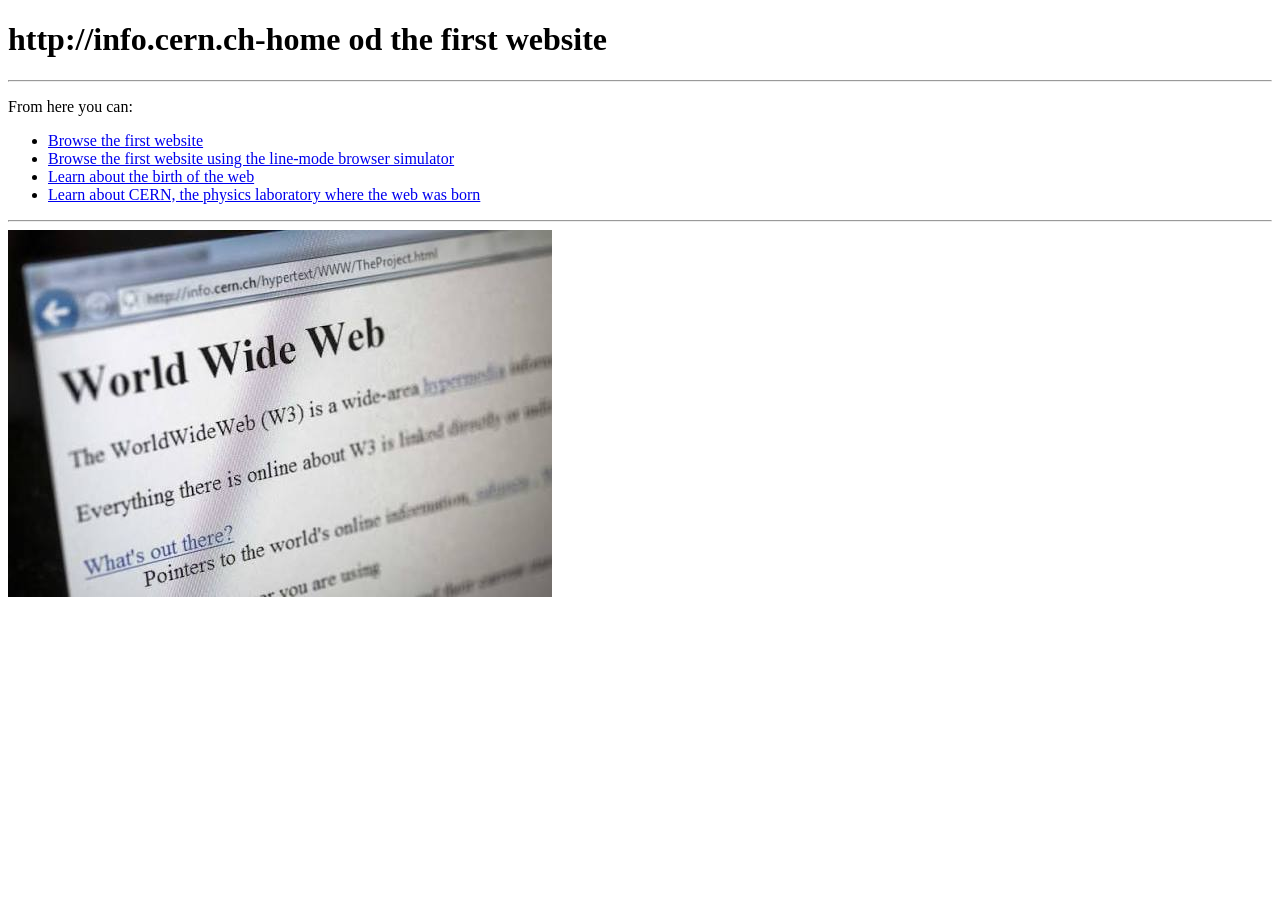
<file: day01/index.html>
<!DOCTYPE html>
<html lang="en">
  <head>
    <meta charset="UTF-8" />
    <title></title>
  </head>
  <body>
     <h1>http://info.cern.ch-home od the first website</h1>
        <hr />
    <p>From here you can:</p>
        <ul>
      <li><a href="https://info.cern.ch/hypertext/WWW/TheProject.html">Browse the first website</a></li>
      <li><a href="https://line-mode.cern.ch/www/hypertext/WWW/TheProject.html">Browse the first website using the line-mode browser simulator</a></li>
      <li><a href="https://home.web.cern.ch/topics/birth-web">Learn about the birth of the web</a></li>
      <li><a href="https://home.web.cern.ch/about/">Learn about CERN, the physics laboratory where the web was born</a></li>

    </ul>

    <hr />

    <img src="images111.jpeg" alt=" 최초의컴퓨터" />
  </body>
</html>
</file>
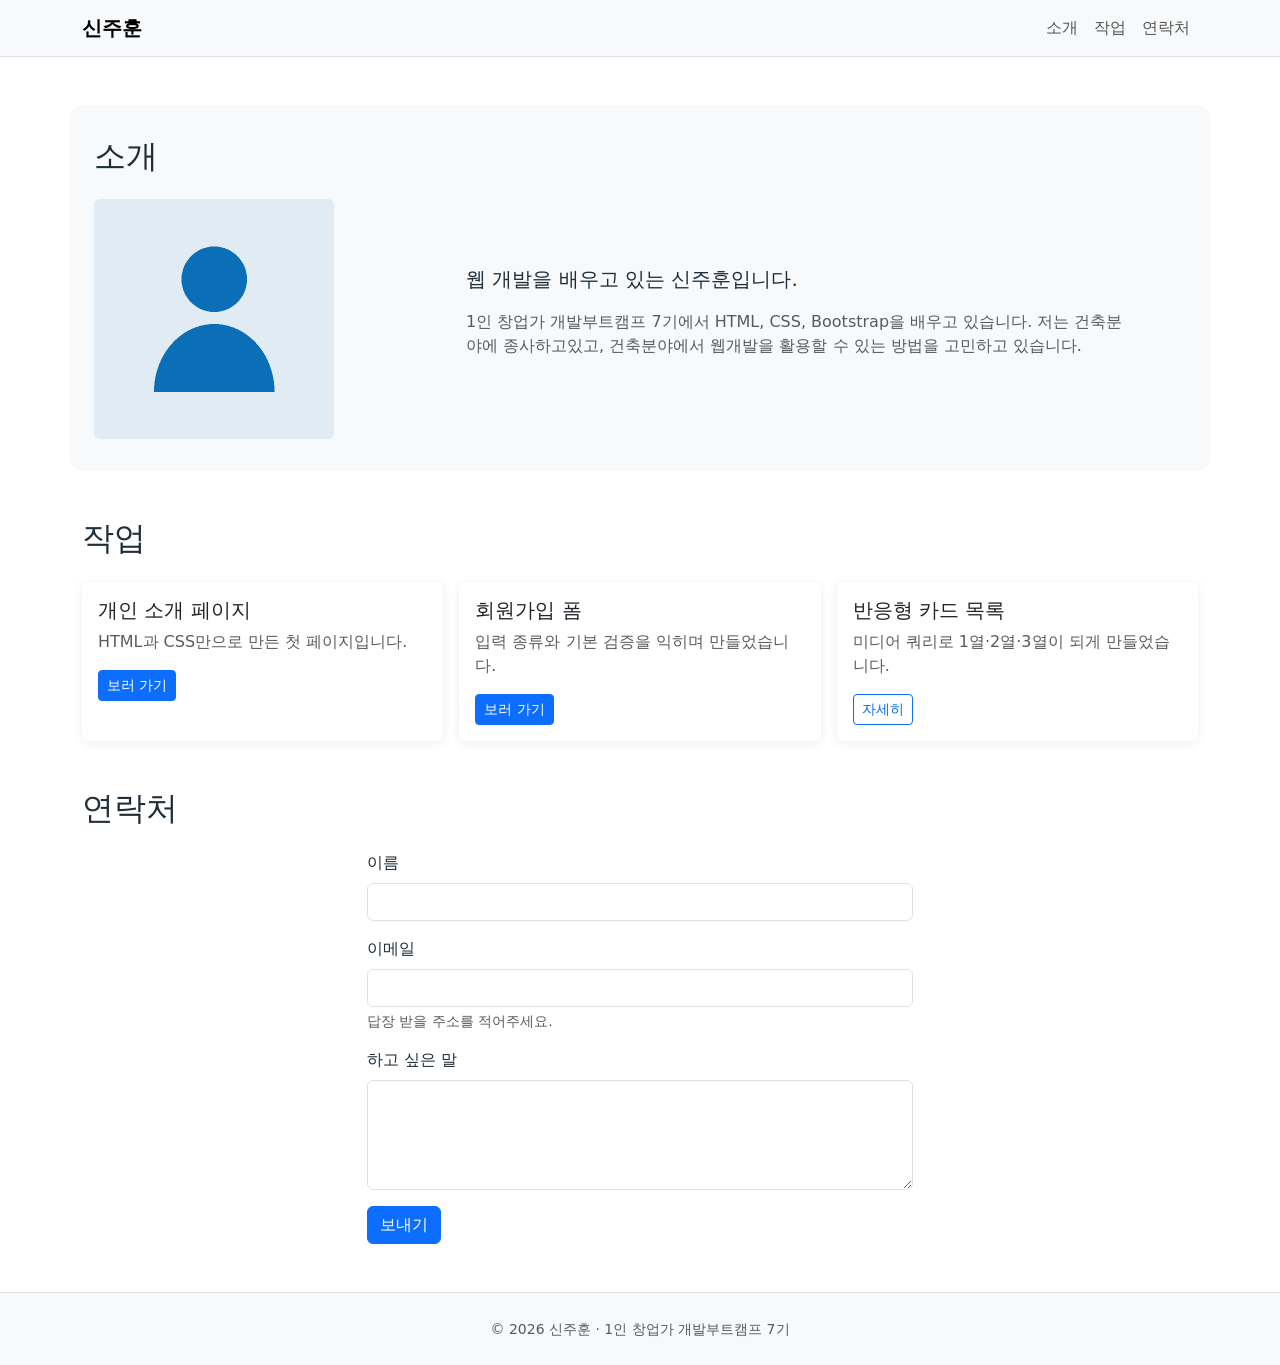
<file: day08/index.html>
<!doctype html>
<html lang="ko">
  <head>
    <meta charset="UTF-8" />
    <meta name="viewport" content="width=device-width, initial-scale=1.0" />
    <title>신주훈 — 소개</title>

    <!-- Bootstrap 먼저, 내 CSS는 그 뒤에 -->
    <link
      href="https://cdn.jsdelivr.net/npm/bootstrap@5.3.8/dist/css/bootstrap.min.css"
      rel="stylesheet"
    />
    <link href="style.css" rel="stylesheet" />
  </head>

  <body>
    <!-- ── Navbar : 992px 아래에서 접힙니다 ── -->
    <header>
      <nav class="navbar navbar-expand-lg bg-light border-bottom">
        <div class="container">
          <a class="navbar-brand fw-bold" href="#">신주훈</a>
          <button
            class="navbar-toggler"
            type="button"
            data-bs-toggle="collapse"
            data-bs-target="#menu"
            aria-controls="menu"
            aria-expanded="false"
            aria-label="메뉴 열기"
          >
            <span class="navbar-toggler-icon"></span>
          </button>
          <div class="collapse navbar-collapse" id="menu">
            <ul class="navbar-nav ms-auto">
              <li class="nav-item">
                <a class="nav-link" href="#intro">소개</a>
              </li>
              <li class="nav-item">
                <a class="nav-link" href="#works">작업</a>
              </li>
              <li class="nav-item">
                <a class="nav-link" href="#contact">연락처</a>
              </li>
            </ul>
          </div>
        </div>
      </nav>
    </header>

    <main>
      <!-- ── 소개 : 사진 4칸 + 글 8칸 ── -->
      <section id="intro" class="container my-5">
        <h2 class="mb-4">소개</h2>
        <div class="row g-4 align-items-center">
          <div class="col-12 col-md-4">
            <img
              src="me.jpg"
              alt="신주훈의 프로필 사진"
              class="img-fluid rounded"
              width="240"
              height="240"
            />
          </div>
          <div class="col-12 col-md-8">
            <p class="lead">웹 개발을 배우고 있는 신주훈입니다.</p>
            <p class="text-body-secondary">
              1인 창업가 개발부트캠프 7기에서 HTML, CSS, Bootstrap을 배우고
              있습니다. 저는 건축분야에 종사하고있고, 건축분야에서 웹개발을 활용할 수 있는 방법을 고민하고 있습니다. 
          </div>
        </div>
      </section>

      <!-- ── 작업 : 1열 → 2열 → 3열 ── -->
      <section id="works" class="container my-5">
        <h2 class="mb-4">작업</h2>
        <div class="row g-3">
          <div class="col-12 col-md-6 col-lg-4">
            <div class="card h-100">
              <div class="card-body">
                <h3 class="card-title h5">개인 소개 페이지</h3>
                <p class="card-text text-body-secondary">
                  HTML과 CSS만으로 만든 첫 페이지입니다.
                </p>
                <a href="#" class="btn btn-primary btn-sm">보러 가기</a>
              </div>
            </div>
          </div>
          <div class="col-12 col-md-6 col-lg-4">
            <div class="card h-100">
              <div class="card-body">
                <h3 class="card-title h5">회원가입 폼</h3>
                <p class="card-text text-body-secondary">
                  입력 종류와 기본 검증을 익히며 만들었습니다.
                </p>
                <a href="#" class="btn btn-primary btn-sm">보러 가기</a>
              </div>
            </div>
          </div>
          <div class="col-12 col-md-6 col-lg-4">
            <div class="card h-100">
              <div class="card-body">
                <h3 class="card-title h5">반응형 카드 목록</h3>
                <p class="card-text text-body-secondary">
                  미디어 쿼리로 1열·2열·3열이 되게 만들었습니다.
                </p>
                <button
                  class="btn btn-outline-primary btn-sm"
                  data-bs-toggle="modal"
                  data-bs-target="#detail"
                >
                  자세히
                </button>
              </div>
            </div>
          </div>
        </div>
      </section>

      <!-- ── 연락처 : 넓은 화면에서 가운데 ── -->
      <section id="contact" class="container my-5">
        <h2 class="mb-4">연락처</h2>
        <div class="row">
          <div class="col-12 col-lg-6 mx-auto">
            <form>
              <div class="mb-3">
                <label for="name" class="form-label">이름</label>
                <input
                  type="text"
                  class="form-control"
                  id="name"
                  name="name"
                  required
                />
              </div>
              <div class="mb-3">
                <label for="email" class="form-label">이메일</label>
                <input
                  type="email"
                  class="form-control"
                  id="email"
                  name="email"
                  required
                />
                <div class="form-text">답장 받을 주소를 적어주세요.</div>
              </div>
              <div class="mb-3">
                <label for="message" class="form-label">하고 싶은 말</label>
                <textarea
                  class="form-control"
                  id="message"
                  name="message"
                  rows="4"
                ></textarea>
              </div>
              <button type="submit" class="btn btn-primary">보내기</button>
            </form>
          </div>
        </div>
      </section>
    </main>

    <footer class="bg-light border-top py-4">
      <div class="container text-center text-body-secondary">
        <small>© 2026 신주훈 · 1인 창업가 개발부트캠프 7기</small>
      </div>
    </footer>

    <!-- ── Modal : 버튼의 target과 id가 짝입니다 ── -->
    <div class="modal fade" id="detail" tabindex="-1" aria-hidden="true">
      <div class="modal-dialog">
        <div class="modal-content">
          <div class="modal-header">
            <h5 class="modal-title">반응형 카드 목록</h5>
            <button
              type="button"
              class="btn-close"
              data-bs-dismiss="modal"
              aria-label="닫기"
            ></button>
          </div>
          <div class="modal-body">
            <p class="mb-0">
              CSS Grid와 미디어 쿼리로 만들었습니다. 768px에서 2열, 1024px에서
              3열이 됩니다.
            </p>
          </div>
        </div>
      </div>
    </div>

    <!-- JS는 body 끝에 : Navbar 접힘과 Modal에 필요합니다 -->
    <script src="https://cdn.jsdelivr.net/npm/bootstrap@5.3.8/dist/js/bootstrap.bundle.min.js"></script>
  </body>
</html>
</file>
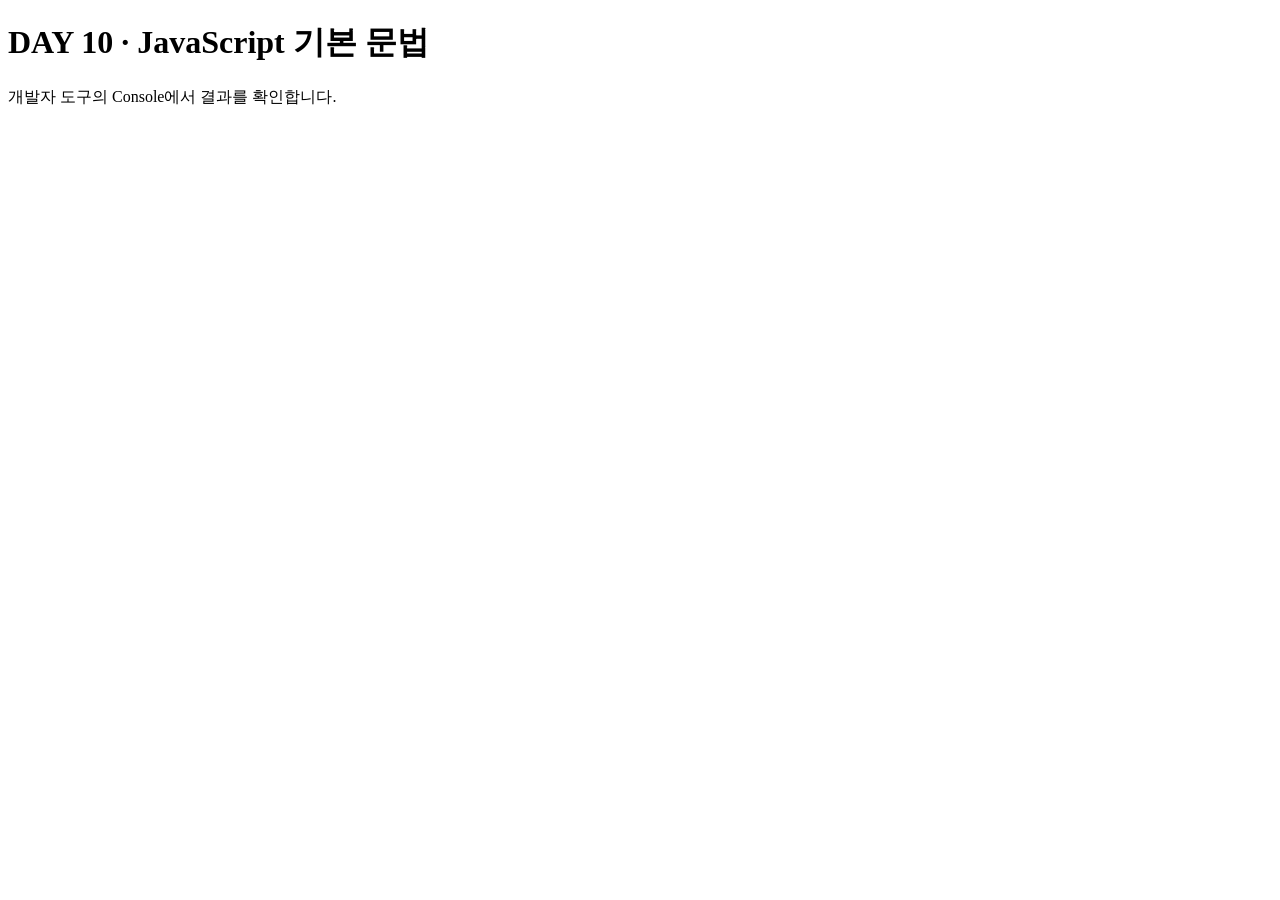
<file: day10/index.html>
<!DOCTYPE html>
<html lang="ko">
<head>
  <meta charset="UTF-8">
  <meta name="viewport" content="width=device-width, initial-scale=1.0">
  <title>DAY 10 · JavaScript 기본 문법</title>
</head>
<body>
  <h1>DAY 10 · JavaScript 기본 문법</h1>
  <p>개발자 도구의 Console에서 결과를 확인합니다.</p>

  <script src="main.js"></script>
</body>
</html>
</file>
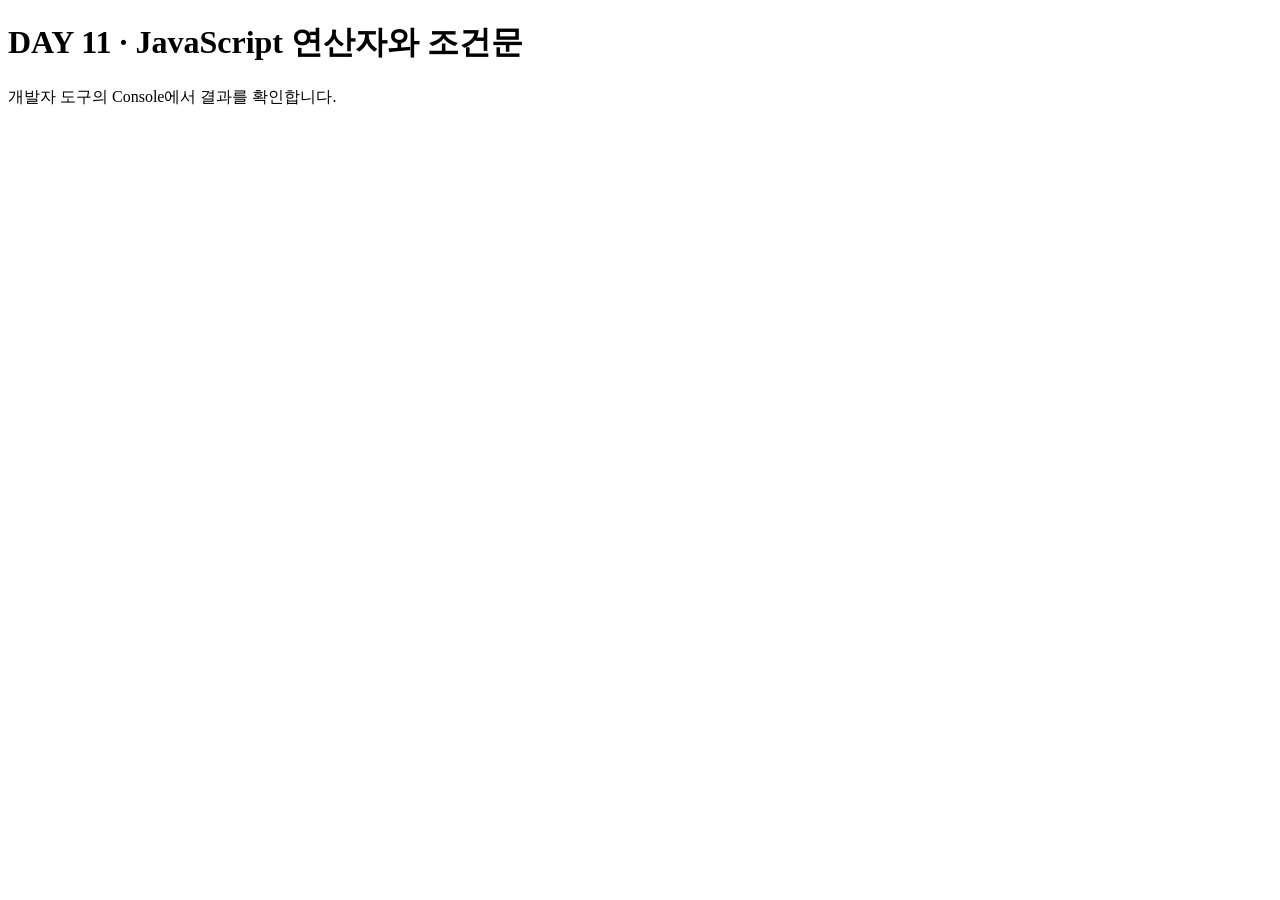
<file: day11/index.html>
<!doctype html>
<htmgit lang="ko">
  <head>
    <meta charset="UTF-8" />
    <meta name="viewport" content="width=device-width, initial-scale=1.0" />
    <title>DAY 11 · JavaScript 연산자와 조건문</title>
  </head>
  <body>
    <h1>DAY 11 · JavaScript 연산자와 조건문</h1>
    <p>개발자 도구의 Console에서 결과를 확인합니다.</p>

    <script src="index.js"></script>
  </body>
</htmgit
</file>
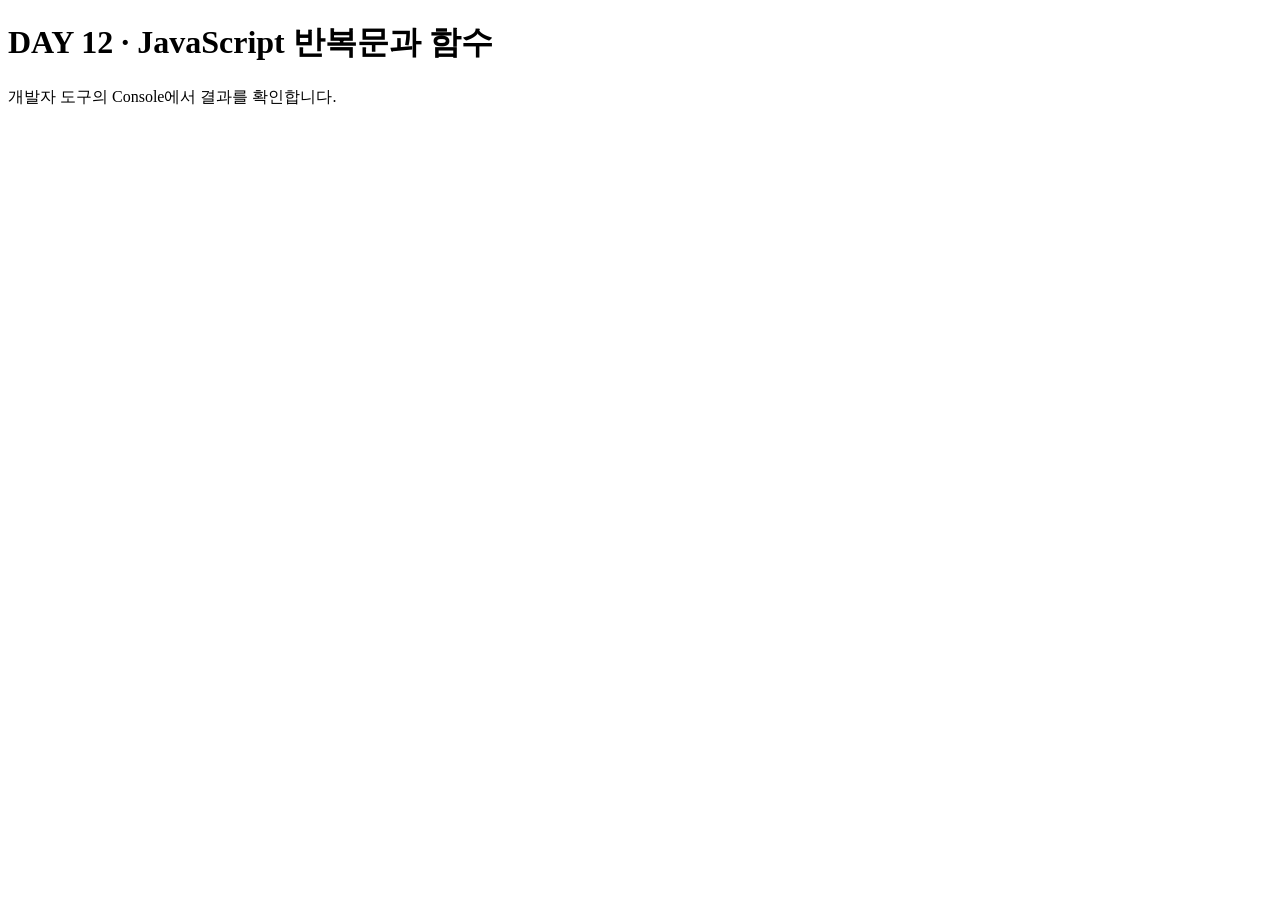
<file: day12/index.html>
<!doctype html>
<html lang="ko">
  <head>
    <meta charset="UTF-8" />
    <meta name="viewport" content="width=device-width, initial-scale=1.0" />
    <title>DAY 12 · JavaScript 반복문과 함수</title>
  </head>
  <body>
    <h1>DAY 12 · JavaScript 반복문과 함수</h1>
    <p>개발자 도구의 Console에서 결과를 확인합니다.</p>

    <script src="index.js"></script>
  </body>
</html>
</file>
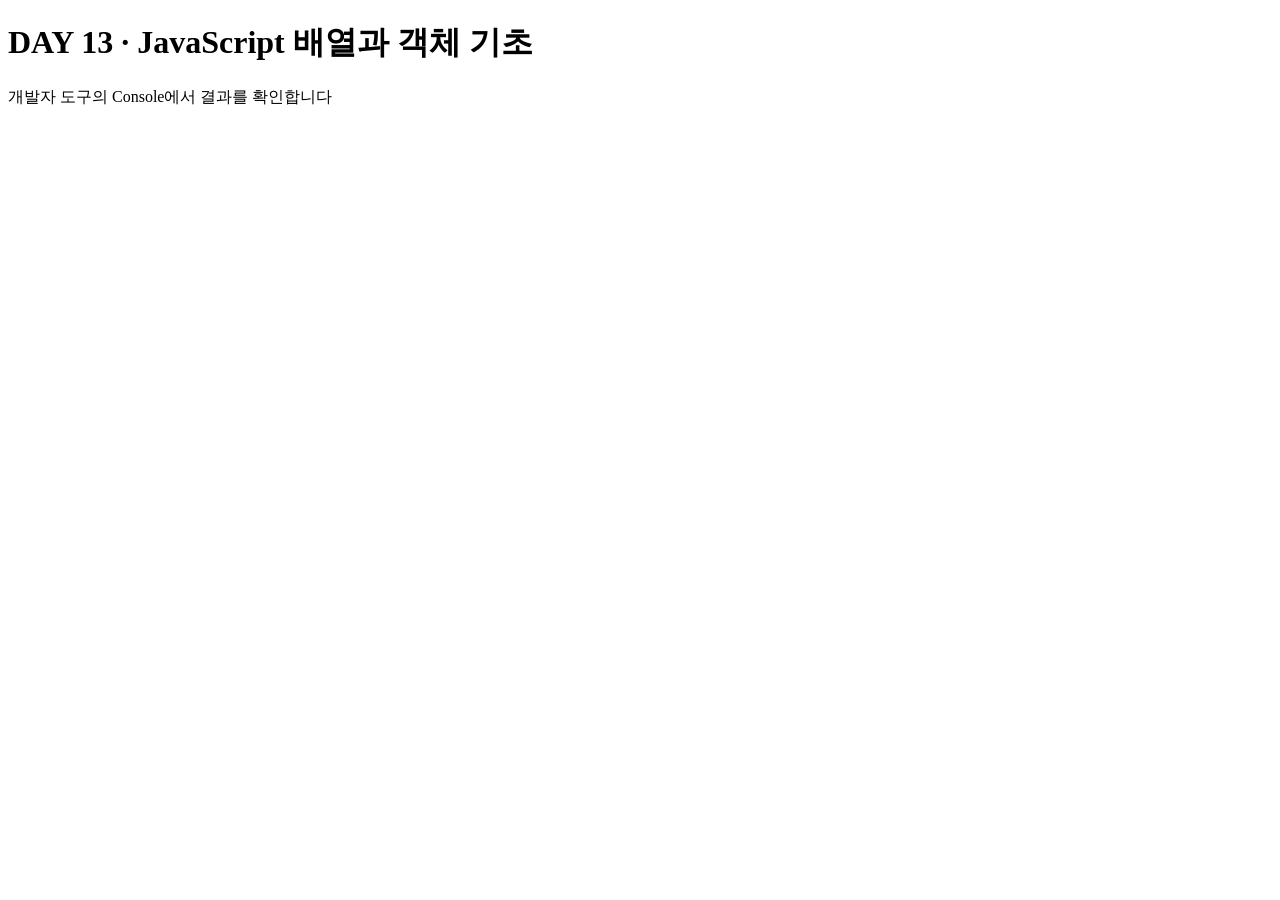
<file: day13/index.html>
<!doctype html>
<html lang="ko">
  <head>
    <meta charset="UTF-8" />
    <meta name="viewport" content="width=device-width, initial-scale=1.0" />
    <title>DAY 13 · JavaScript 배열과 객체 기초</title>
  </head>
  <body>
    <h1>DAY 13 · JavaScript 배열과 객체 기초</h1>
    <p>개발자 도구의 Console에서 결과를 확인합니다</p>

    <script src="index.js"></script>
  </body>
</html>
</file>
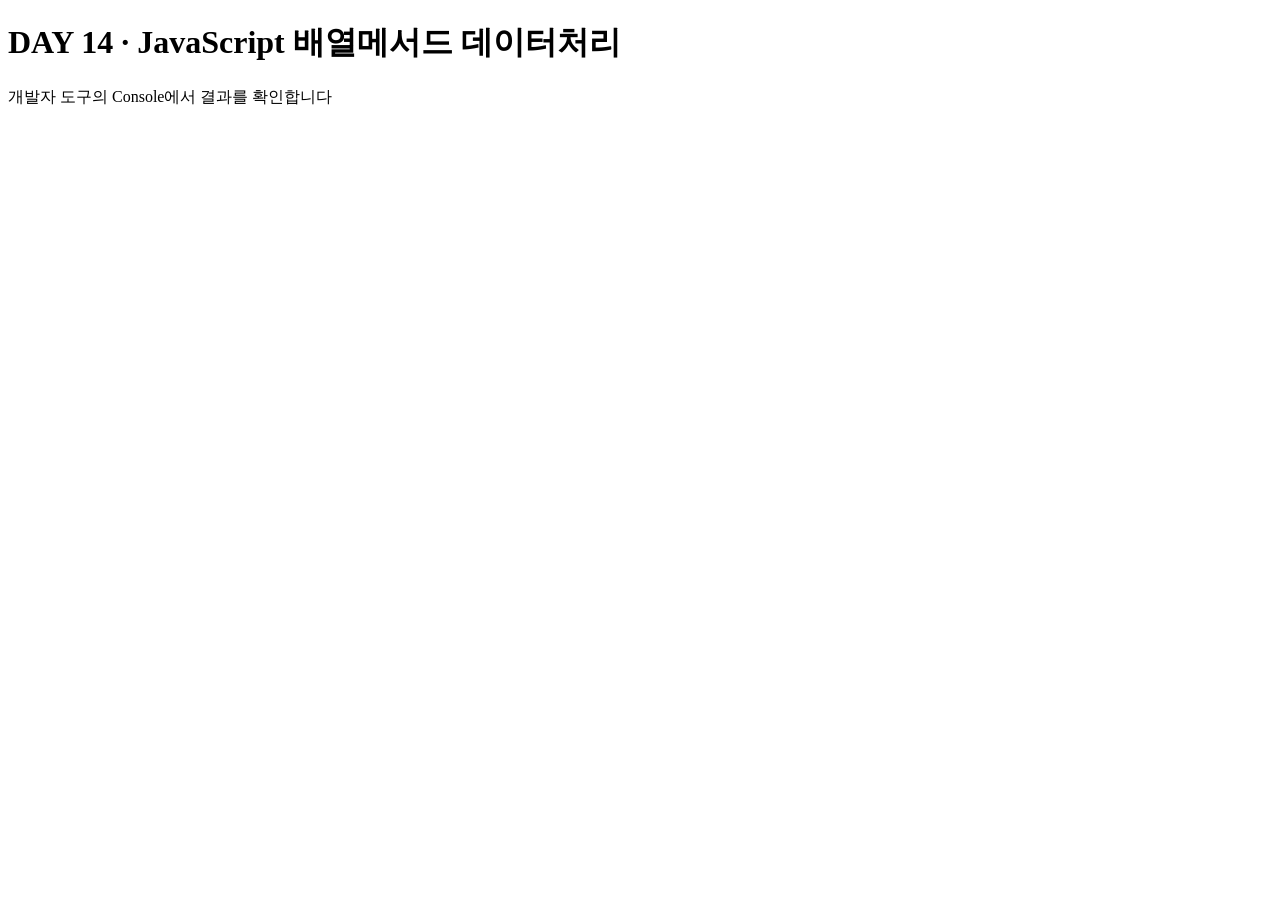
<file: day14/index.html>
<!doctype html>
<html lang="ko">
  <head>
    <meta charset="UTF-8" />
    <meta name="viewport" content="width=device-width, initial-scale=1.0" />
    <title>DAY 14 · JavaScript 배열메서드 데이터처리</title>
  </head>
  <body>
    <h1>DAY 14 · JavaScript 배열메서드 데이터처리</h1>
    <p>개발자 도구의 Console에서 결과를 확인합니다</p>

    <script src="index.js"></script>
  </body>
</html>
</file>
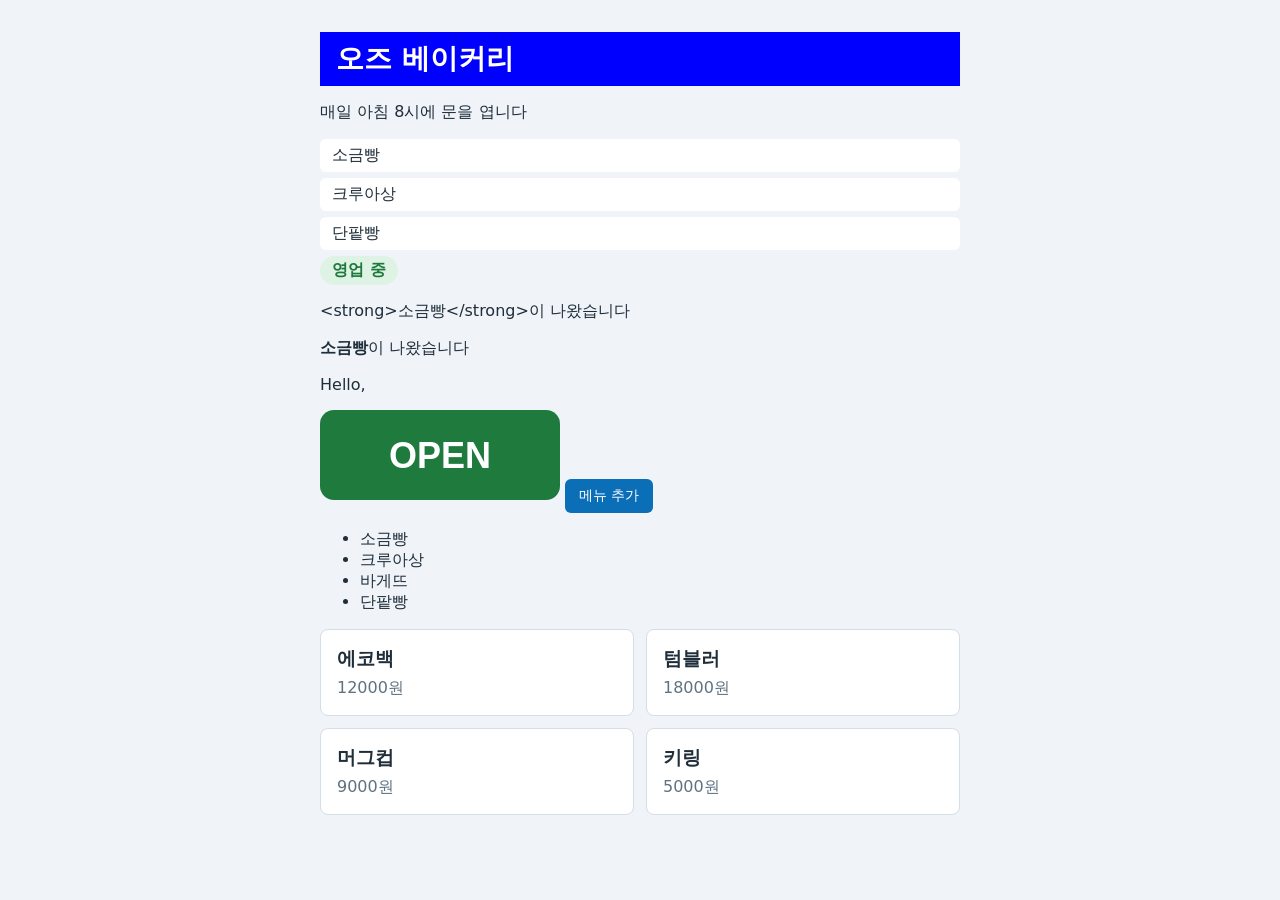
<file: day15/index.html>
<!DOCTYPE html>
<html lang="ko">
<head>
  <meta charset="UTF-8">
  <meta name="viewport" content="width=device-width, initial-scale=1.0">
  <title>DAY 15 — DOM 조작 기초</title>
  <link rel="stylesheet" href="style.css">
</head>
<body>
  <main>
    <!-- 01 · 02 — DOM, 요소 선택 -->
    <h1 id="title">오즈 베이커리</h1>
    <p class="desc">매일 아침 8시에 문을 엽니다</p>
    <ul class="menu">
      <li>소금빵</li>
      <li class="new">크루아상</li>
      <li class="new sold-out">바게트</li>
    </ul>

    <!-- 03 — 내용과 모양 바꾸기 -->
    <p class="status">준비 중</p>
    <p id="text-msg"></p>
    <p id="html-msg"></p>
    <p id="hello">Hello, <span style="display:none;">Javascript!</span></p>
    <img id="sign" src="closed.svg" alt="준비 중">

    <!-- 04 — 만들고 붙이고 지우기 -->
    <button id="add-btn" type="button">메뉴 추가</button>
    <ul class="bread-list"></ul>
    <section id="card-list" class="card-list"></section>
  </main>

  <!-- 장표의 예제는 index.js에 따라 칩니다 -->
  <script src="index.js"></script>
</body>
</html>
</file>
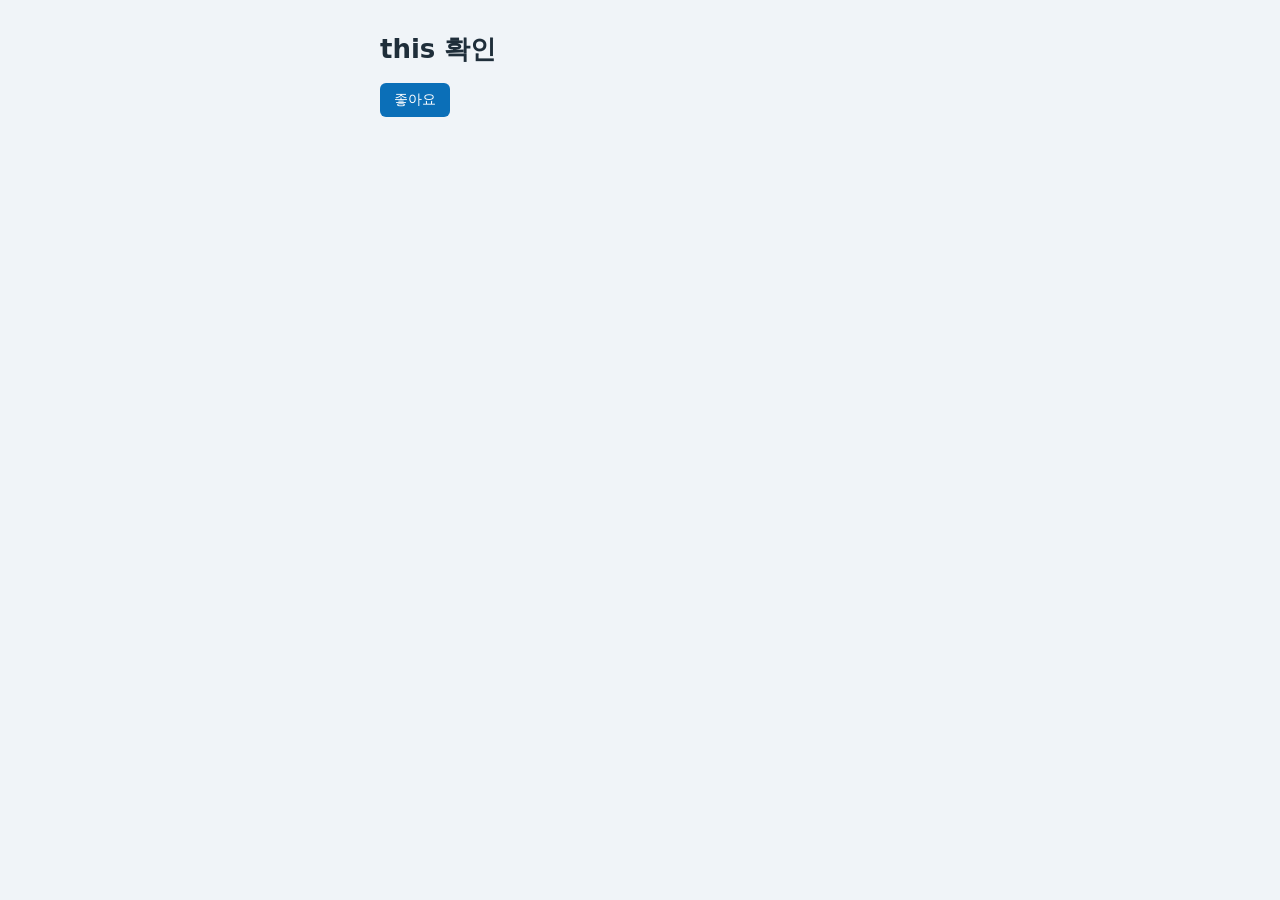
<file: day19/index.html>
<!doctype html>
<html lang="ko">
  <head>
    <meta charset="UTF-8" />
    <meta name="viewport" content="width=device-width, initial-scale=1.0" />
    <title>DAY 19 — 고급 함수와 고차 함수</title>
    <link rel="stylesheet" href="style.css" />
  </head>
  <body>
    <main>
      <!-- 장표 예제는 대부분 결과가 Console에 찍힙니다 — 개발자 도구의 Console을 열어 두고 봅니다 -->

      <!-- 03 — 37장 이벤트 리스너의 this : 누르면 글이 「눌렀어요」로 바뀌는 단추 -->
      <h1>this 확인</h1>
      <button id="like-btn" type="button">좋아요</button>
    </main>

    <!-- 장표의 예제는 index.js에 따라 칩니다 -->
    <script src="index.js"></script>
  </body>
</html>
</file>
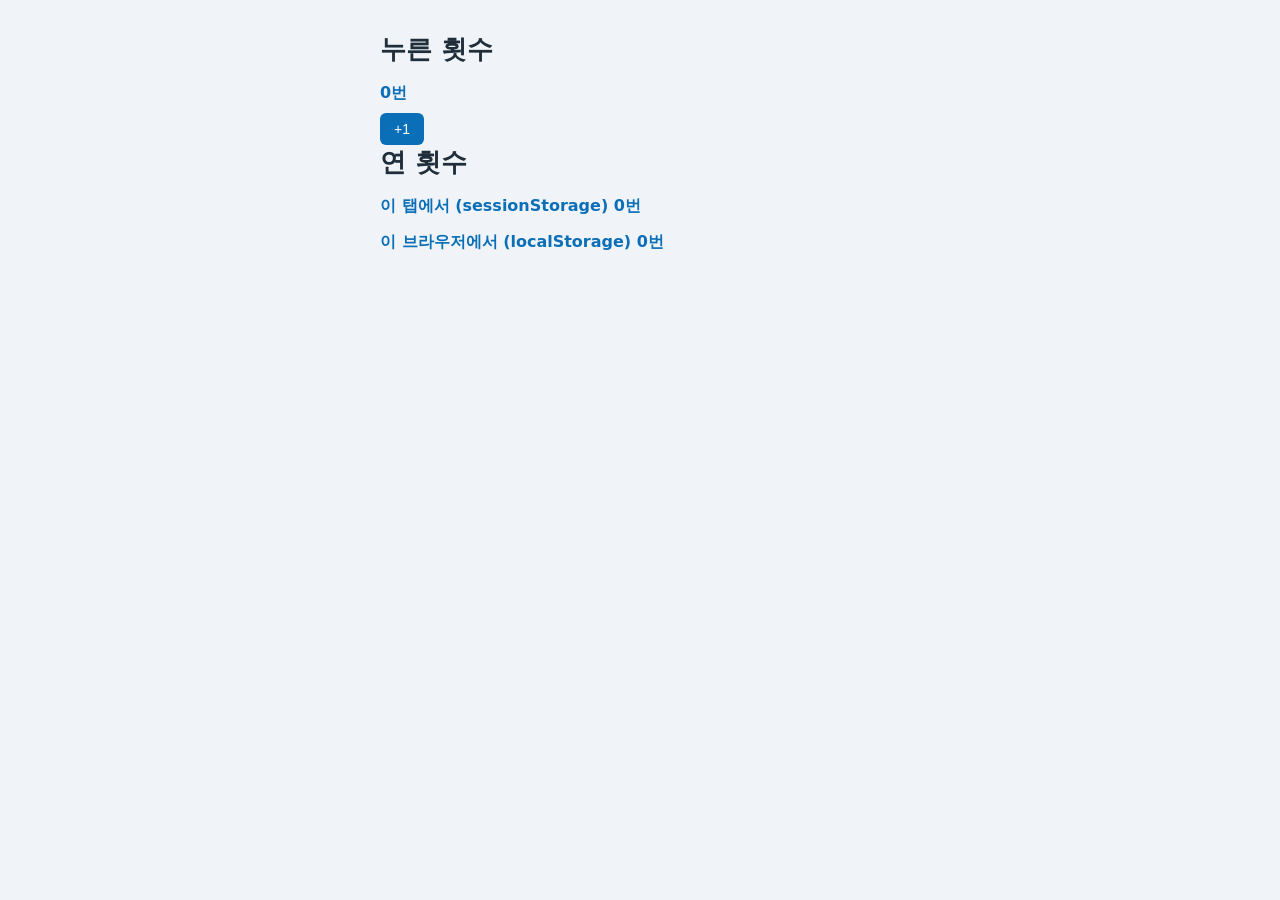
<file: day20/index.html>
<!DOCTYPE html>
<html lang="ko">
<head>
  <meta charset="UTF-8">
  <meta name="viewport" content="width=device-width, initial-scale=1.0">
  <title>DAY 20 — 비동기 프로그래밍 심화와 브라우저 저장소</title>
  <link rel="stylesheet" href="style.css">
</head>
<body>
  <main>
    <!-- 혼자 도는 짧은 예제(8 · 9 · 36 · 38 · 40 · 41 · 42 · 44 · 46장)를 index.js에 따라 칩니다 — 결과는 대부분 Console에 찍힙니다 -->

    <!-- 04 — 36장 사라지는 값 : 누를 때마다 1씩 늘고, 새로고침하면 0번으로 -->
    <h1>누른 횟수</h1>
    <p id="count" class="status">0번</p>
    <button id="add-btn" type="button">+1</button>

    <!-- 04 — 44장 연 횟수 : 열 때마다 두 저장소의 visits를 1씩 늘려 보여 줌 -->
    <h1>연 횟수</h1>
    <p class="status">이 탭에서 (sessionStorage) <span id="tab-count">0</span>번</p>
    <p class="status">이 브라우저에서 (localStorage) <span id="all-count">0</span>번</p>
  </main>

  <!-- 장표의 예제는 index.js에 따라 칩니다 -->
  <script src="index.js"></script>
</body>
</html>
</file>
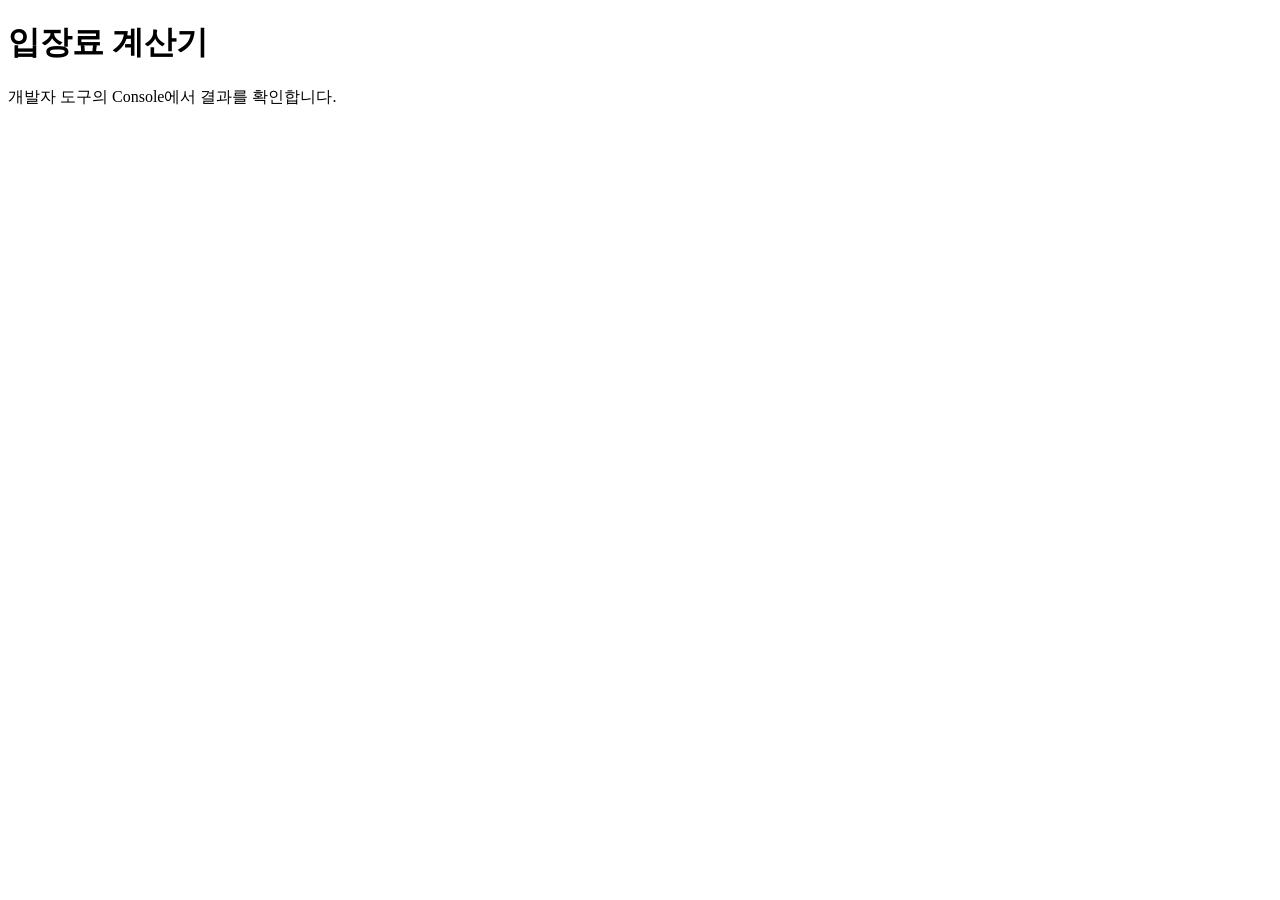
<file: day11/day11_과제/index.html>
<!DOCTYPE html>
<html lang="ko">
<head>
  <meta charset="UTF-8">
  <meta name="viewport" content="width=device-width, initial-scale=1.0">
  <title>입장료 계산기</title>
</head>
<body>
  <h1>입장료 계산기</h1>
  <p>개발자 도구의 Console에서 결과를 확인합니다.</p>

  <script src="ticket.js"></script>
</body>
</html>
</file>
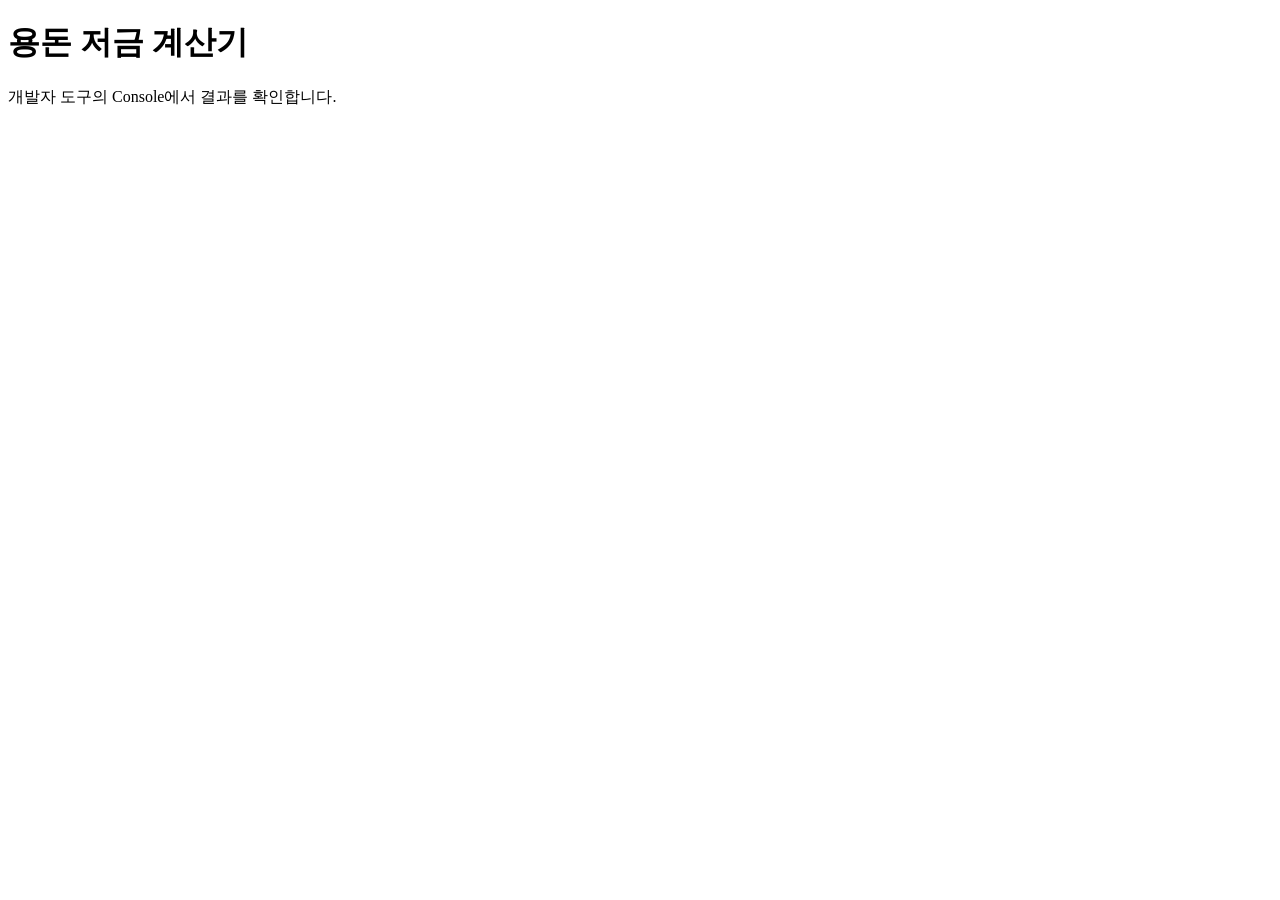
<file: day12/day12_과제/index.html>
<!DOCTYPE html>
<html lang="ko">
<head>
  <meta charset="UTF-8">
  <meta name="viewport" content="width=device-width, initial-scale=1.0">
  <title>용돈 저금 계산기</title>
</head>
<body>
  <h1>용돈 저금 계산기</h1>
  <p>개발자 도구의 Console에서 결과를 확인합니다.</p>

  <script src="savings.js"></script>
</body>
</html>
</file>
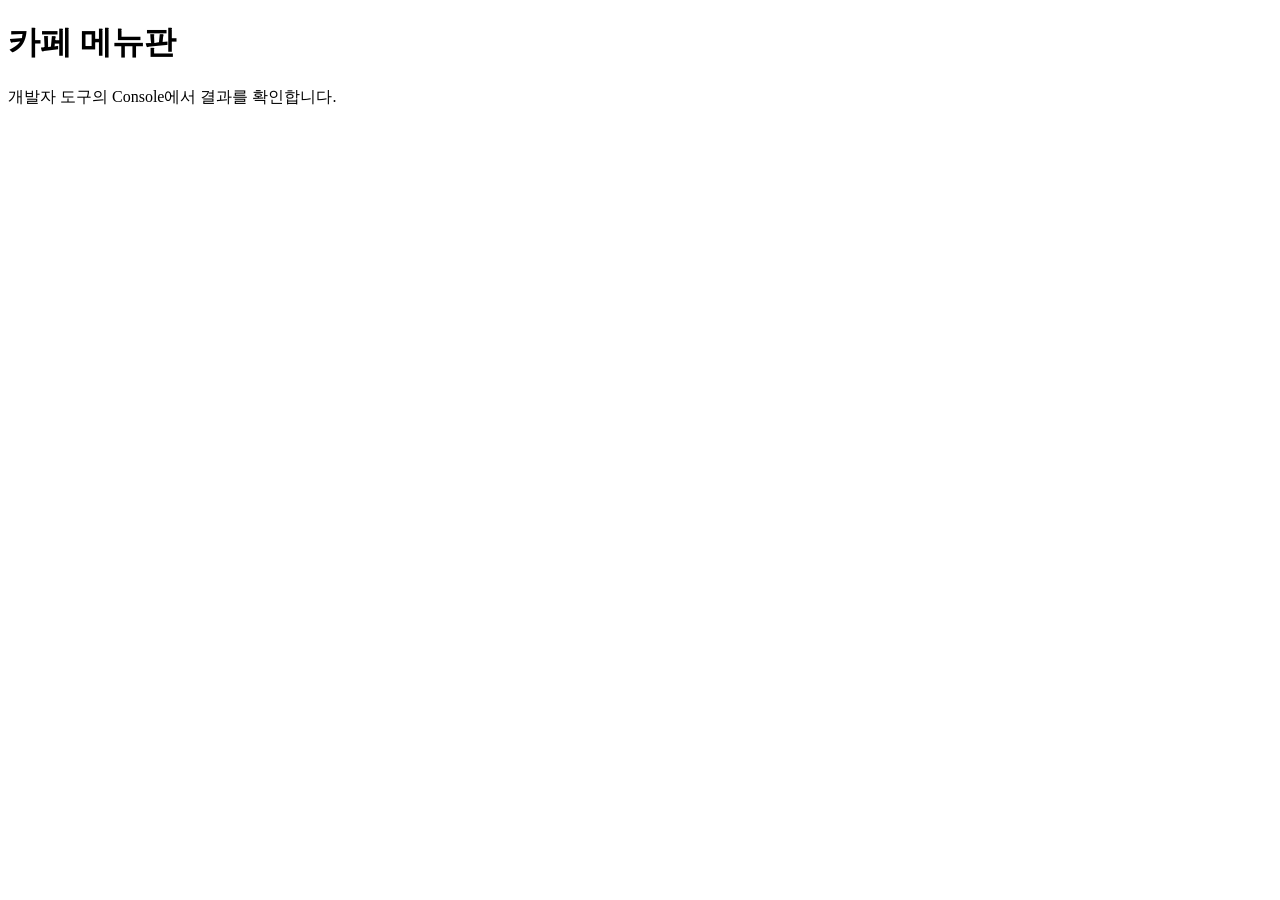
<file: day13/day13_과제/index.html>
<!DOCTYPE html>
<html lang="ko">
<head>
  <meta charset="UTF-8">
  <meta name="viewport" content="width=device-width, initial-scale=1.0">
  <title>카페 메뉴판</title>
</head>
<body>
  <h1>카페 메뉴판</h1>
  <p>개발자 도구의 Console에서 결과를 확인합니다.</p>

  <script src="cafe.js"></script>
</body>
</html>
</file>
<file: day15/style.css>
/* DAY 15 — 장표 예제(index.html)와 실습 01 · 02가 함께 쓰는 스타일 */
* {
  box-sizing: border-box;
}
body {
  margin: 0;
  padding: 32px 24px;
  font-family: system-ui, sans-serif;
  color: #1f2e3a;
  background: #f0f4f8;
}
main {
  max-width: 640px;
  margin: 0 auto;
}
h1 {
  margin: 0 0 12px;
  font-size: 28px;
}

/* 실습 01 — 가게 소개 */
.status {
  display: inline-block;
  margin: 0;
  padding: 4px 12px;
  border-radius: 999px;
  background: #d3dee6;
  color: #5f7280;
  font-weight: bold;
}
.status.open {
  background: #dff3e4;
  color: #1e7a3c;
}
.menu {
  margin: 16px 0 0;
  padding: 0;
  list-style: none;
}
.menu li {
  margin-bottom: 6px;
  padding: 6px 12px;
  border-radius: 6px;
  background: #ffffff;
}
.menu li.sold-out {
  color: #9aa7b1;
  text-decoration: line-through;
}

/* 실습 02 — 상품 카드 */
.card-list {
  display: grid;
  grid-template-columns: repeat(2, 1fr);
  gap: 12px;
  margin-top: 16px;
}
.card {
  padding: 16px;
  border: 1px solid #d3dee6;
  border-radius: 8px;
  background: #ffffff;
}
.card h3 {
  margin: 0 0 6px;
}
.card p {
  margin: 0;
  color: #5f7280;
}
.card.sold-out {
  opacity: 0.55;
}
.badge {
  display: inline-block;
  margin-top: 8px;
  padding: 2px 8px;
  border-radius: 4px;
  background: #c4553c;
  color: #ffffff;
  font-size: 12px;
}
button {
  padding: 8px 14px;
  border: 0;
  border-radius: 6px;
  background: #0b6fb8;
  color: #ffffff;
  font-size: 14px;
  cursor: pointer;
}

/* 장표 예제 — index.html (32장) */
.active {
  color: red;
  font-size: 20px;
  font-weight: bold;
  line-height: 1;
}
</file>
<file: day19/style.css>
/* DAY 19 — 실습 01 · 02가 함께 쓰는 스타일 */
* {
  box-sizing: border-box;
}
body {
  margin: 0;
  padding: 32px 24px;
  font-family: system-ui, sans-serif;
  color: #1f2e3a;
  background: #f0f4f8;
}
main {
  max-width: 520px;
  margin: 0 auto;
}
h1 {
  margin: 0 0 16px;
  font-size: 26px;
}
h2 {
  margin: 0;
  font-size: 18px;
}
button {
  padding: 8px 14px;
  border: 0;
  border-radius: 6px;
  background: #0b6fb8;
  color: #ffffff;
  font-size: 14px;
  cursor: pointer;
}

/* 실습 01 — 입장 인원 세기 */
.hall {
  margin: 0 0 16px;
  padding: 16px 20px;
  border-radius: 10px;
  background: #ffffff;
}
.limit {
  font-size: 14px;
  font-weight: normal;
  color: #5f7280;
}
.people {
  min-height: 48px;
  margin: 4px 0 12px;
  font-size: 40px;
  font-weight: bold;
  color: #0b6fb8;
}
.buttons {
  display: flex;
  gap: 8px;
}
.msg {
  min-height: 20px;
  margin: 10px 0 0;
  font-size: 14px;
  color: #c4553c;
}

/* 실습 02 — 한 주 운동 기록 */
.stats {
  padding: 16px 20px;
  border-radius: 10px;
  background: #ffffff;
}
.label {
  margin: 12px 0 4px;
  font-size: 13px;
  color: #5f7280;
}
.label:first-child {
  margin-top: 0;
}
.value {
  min-height: 24px;
  margin: 0;
  font-size: 20px;
  font-weight: bold;
}
.chips {
  display: flex;
  flex-wrap: wrap;
  gap: 6px;
  min-height: 24px;
  margin: 0;
  padding: 0;
  list-style: none;
}
.chips li {
  padding: 2px 10px;
  border-radius: 12px;
  background: #e1ebf3;
  font-size: 15px;
}
.type-list {
  margin: 0;
  padding-left: 20px;
  font-size: 16px;
  line-height: 1.7;
}
</file>
<file: day20/style.css>
/* DAY 20 — 실습 01 · 02가 함께 쓰는 스타일 */
* {
  box-sizing: border-box;
}
body {
  margin: 0;
  padding: 32px 24px;
  font-family: system-ui, sans-serif;
  color: #1f2e3a;
  background: #f0f4f8;
}
main {
  max-width: 520px;
  margin: 0 auto;
}
h1 {
  margin: 0 0 16px;
  font-size: 26px;
}
button {
  padding: 8px 14px;
  border: 0;
  border-radius: 6px;
  background: #0b6fb8;
  color: #ffffff;
  font-size: 14px;
  cursor: pointer;
}
button:disabled {
  background: #9fb3c3;
  cursor: default;
}
input {
  padding: 8px 10px;
  border: 1px solid #b8c7d3;
  border-radius: 6px;
  font-size: 15px;
}

/* 실습 01 — 댓글 보기 */
.search {
  display: flex;
  gap: 8px;
  align-items: center;
}
.search input {
  width: 90px;
}
.status {
  min-height: 22px;
  margin: 14px 0 8px;
  font-weight: bold;
  color: #0b6fb8;
}
.status.error {
  color: #c4553c;
}
.comments {
  margin: 0;
  padding: 0;
  list-style: none;
}
.comments li {
  margin-bottom: 6px;
  padding: 8px 12px;
  border-radius: 6px;
  background: #ffffff;
  font-size: 14px;
}

/* 실습 02 — 새로고침해도 남는 할 일 */
.todo-form {
  display: grid;
  grid-template-columns: 1fr auto;
  gap: 8px;
}
.msg {
  min-height: 20px;
  margin: 8px 0 0;
  font-size: 14px;
  color: #c4553c;
}
.todo-list {
  margin: 8px 0;
  padding: 0;
  list-style: none;
}
.todo-list li {
  display: flex;
  justify-content: space-between;
  align-items: center;
  margin-bottom: 6px;
  padding: 8px 12px;
  border-radius: 6px;
  background: #ffffff;
}
.todo-list li span {
  cursor: pointer;
}
.todo-list li.done span {
  color: #9aa7b1;
  text-decoration: line-through;
}
.todo-list li button {
  padding: 4px 10px;
  background: #c4553c;
  font-size: 12px;
}
.count {
  margin: 8px 0 0;
  font-size: 14px;
  color: #5f7280;
}
</file>
<file: day08/style.css>
/* DAY08 — Bootstrap 위에 얹는 내 규칙
   Bootstrap 링크보다 뒤에 연결해야 이깁니다 (Day4 캐스케이딩) */

body {
  color: #1f2e3a;
}

/* 글줄이 너무 길어지지 않게 — Day6 마무리에서 넣었던 규칙 */
section p {
  max-width: 65ch;
}

/* 카드에서 테두리를 빼고 그림자로 띄웁니다 */
.card {
  border: 0;
  box-shadow: 0 2px 12px rgba(13, 33, 55, 0.07);
}

/* 소개 영역에만 옅은 배경 */
#intro {
  background-color: #f7f9fb;
  border-radius: 12px;
  padding: 2rem 1.5rem;
}

/* 키보드로 이동할 때 지금 어디인지 보이게 — Day6 마무리에서 넣었던 규칙 */
a:focus-visible,
button:focus-visible {
  outline: 2px solid #0b6fb8;
  outline-offset: 2px;
}
</file>
